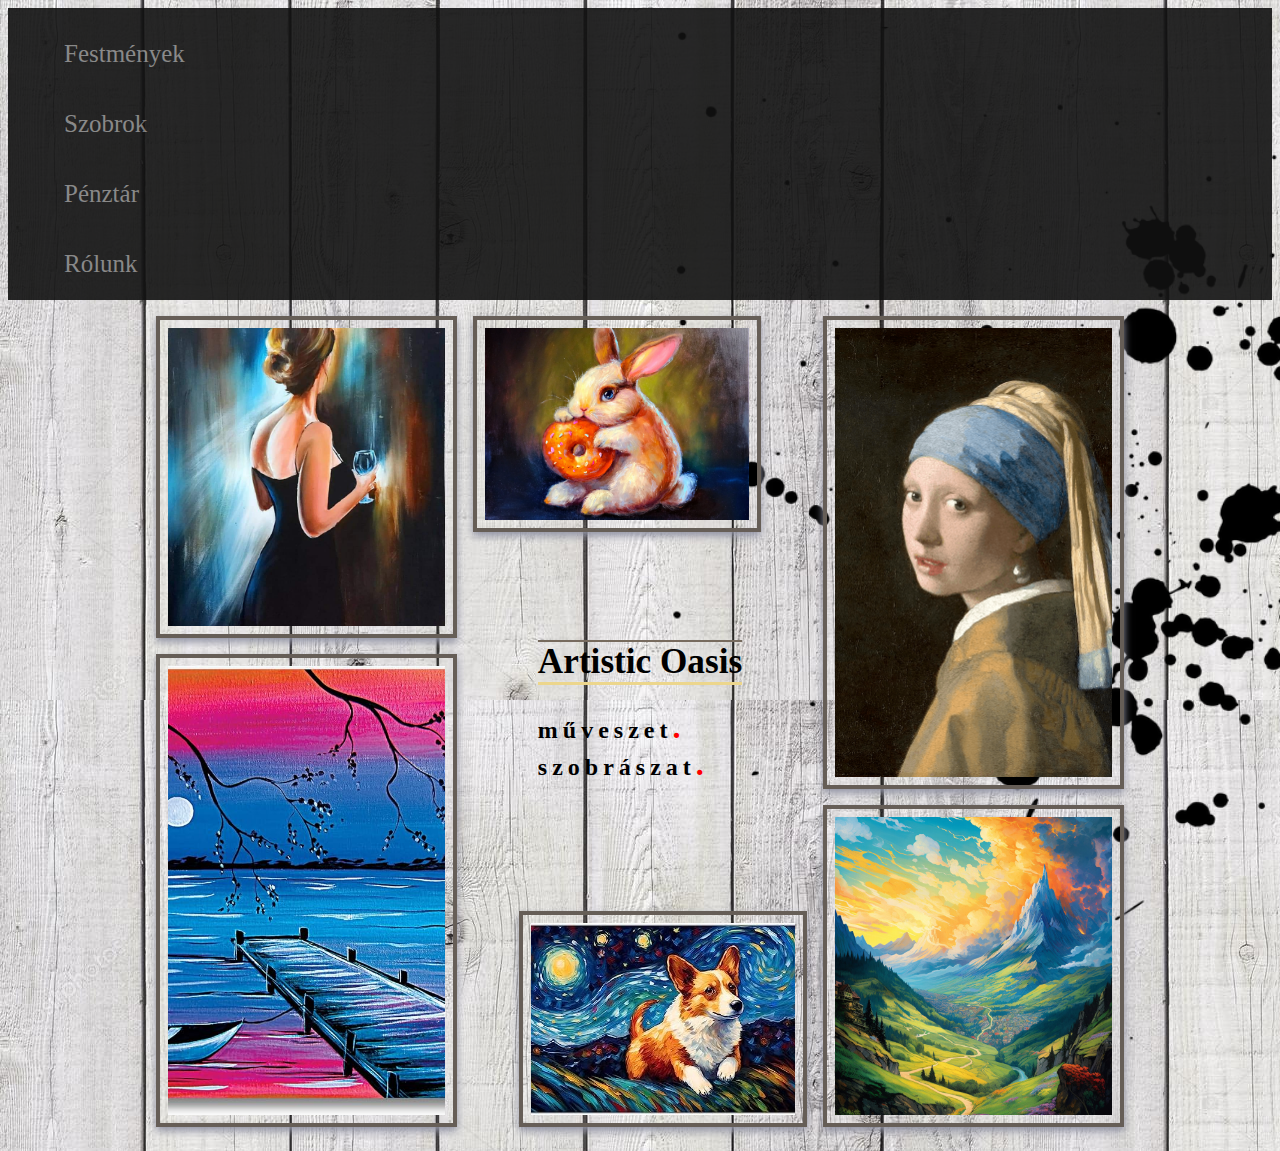
<file: index.html>
<!DOCTYPE html>
<html lang="hu">
<head>
    <meta charset="UTF-8">
    <meta name="viewport" content="width=device-width, initial-scale=1.0">
    <link rel="stylesheet" href="https://cdnjs.cloudflare.com/ajax/libs/font-awesome/4.7.0/css/font-awesome.min.css">
    <link rel="stylesheet" href="style.css">
    <script src="script.js"></script>
    <title>Artistic Oasis</title>
</head>
<body>


      <div class="sidenav">

		<ul>
			<li style="--clr:#dabc5b">
				<a href="festmenyek.html" data-text="Festmények">Festmények</a>
			</li>
			<li style="--clr:#dabc5b">
				<a href="szobrok.html" data-text="Szobrok">Szobrok</a>
			</li>
			<li style="--clr:#dabc5b">
				<a href="kosar.html" data-text="Pénztár">Pénztár</a>
			</li>
			<li style="--clr:#dabc5b">
				<a href="rolunk.html" data-text="Rólunk">Rólunk</a>
			</li>
		</ul>


        
        
        
        
        <!--<div class="search-container">
            <form action="/action_page.php">
              <input type="text" placeholder="Search.." name="search">
              <button type="submit"><i class="fa fa-search"></i></button>
            </form>
          </div>--> 
    </div>


    <div class="gallary"> 
		  <div class="text">
			  <h1>Artistic Oasis</h1>


			  <p style="font-weight: bold; color: black;">műveszet<span>.</span><br>szobrászat<span>.</span></p>

		  </div>





		<div class="image image1">
			<img src= "kepek/kép1.jpg">
		</div>
		<div class=" image image2">
			<img src="kepek/kép2.avif">
		</div>
		<div class="image image3">
			<img src="kepek/kép3.webp">
		</div>
		<div class="image image4">
			<img src="kepek/kép4.jpg">
		</div>
		<div class="image image5">
			<img src="kepek/corgi.jpg">
		</div>
		<div class="image image6">
			<img src="kepek/kép5.jpg">
		</div>
	</div>

</body>
</html>
</file>
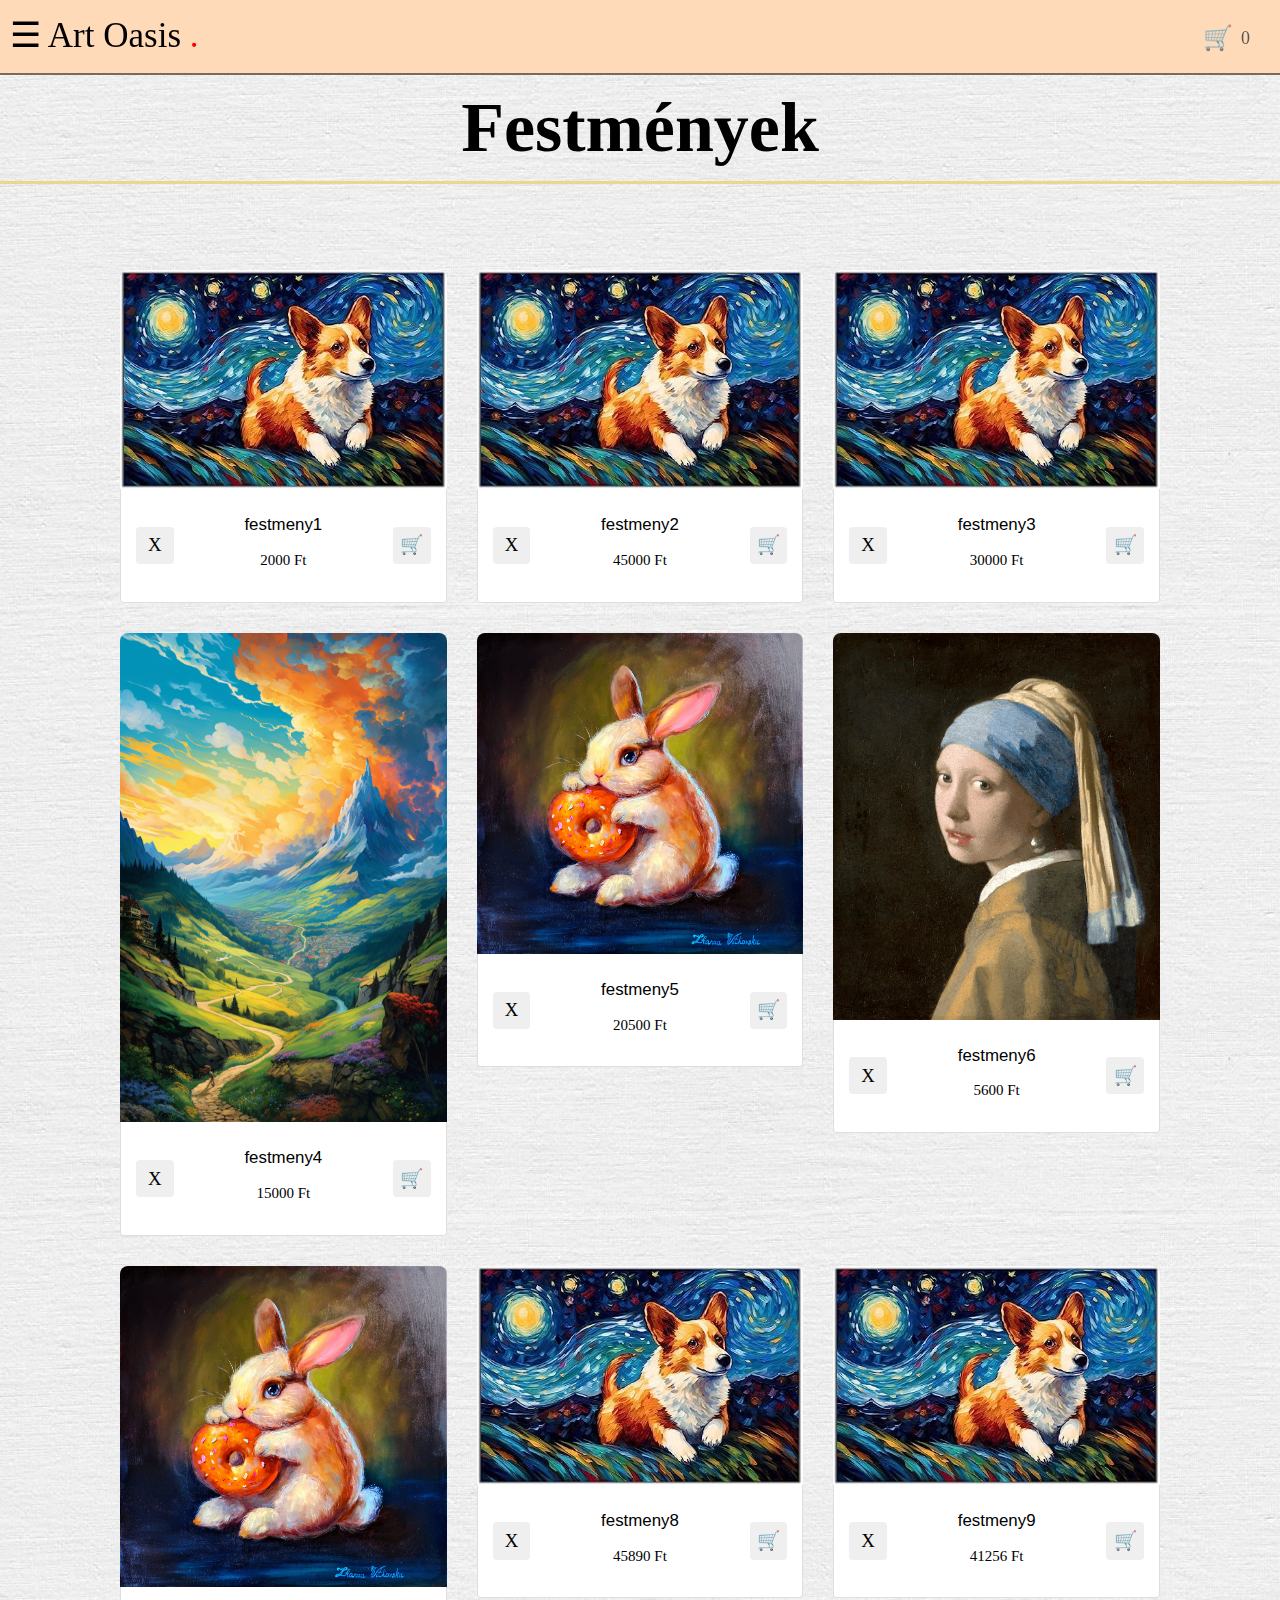
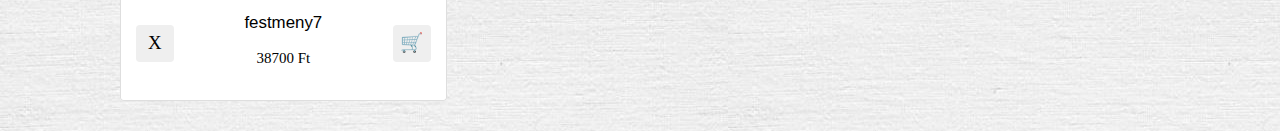
<file: festmenyek.html>
<!DOCTYPE html>
<html lang="hu">
<head>
    <meta charset="UTF-8">
    <meta name="viewport" content="width=device-width, initial-scale=1.0">
    <script src="script.js"></script>
    <link rel="stylesheet" href="https://www.w3schools.com/w3css/4/w3.css">
    <link rel="stylesheet" href="festmenyek.css">
    <title>Artistic Oasis - Festmények</title>
    <style>
/*menu*/
.sidenav1 {
  height: 100%;
  width: 0;
  position: fixed;
  z-index: 1;
  top: 0;
  left: 0;
  background-color: #111;
  overflow-x: hidden;
  transition: 0.5s;
  padding-top: 60px;
  font-family: 'Cinzel', serif;
}

.sidenav1 a {
  padding: 8px 8px 8px 32px;
  text-decoration: none;
  font-size: 25px;
  color: #818181;
  display: block;
  transition: 0.3s;
  font-family: 'Cinzel', serif;
}

.sidenav1 a:hover {
  color: #f1f1f1;
}

.sidenav1 .closebtn {
  position: absolute;
  top: 0;
  right: 25px;
  font-size: 36px;
  margin-left: 50px;
}

#main1 {
  transition: margin-left .5s;
  /*padding: 16px;*/
}

@media screen and (max-height: 450px) {
  .sidenav1 {padding-top: 15px;}
  .sidenav1 a {font-size: 18px;}
}

body {
	scroll-behavior: smooth;
	line-height: 1.5;
	background-image: url(kepek/jolesz.jpg);
    background-size: auto ;
    font-family: 'Cinzel', serif;
}

/* Cart Icon */
#cart {
    position: absolute;
    top: 20px;
    right: 30px;
    font-size: 24px;
    cursor: pointer;
}

.icon-cart {
    display: flex;
    align-items: center;
    cursor: pointer;
    color: #555;
}

.icon-cart span {
    margin-left: 8px;
    font-size: 18px;
}

/* Responsive Container */
.responsive-container {
    max-width: 1080px;
    margin-left: auto;
    margin-right: auto;
    padding: 20px;
}

/* Product Grid */
.grid {
    display: grid;
    grid-template-columns: repeat(3, 1fr);
    gap: 2rem;
}

.grid-column {
    display: flex;
    flex-direction: column;
}

.grid-column > * + * {
	margin-top: 2rem;
}

/* Product Item */
.product {
	border-radius: 0.25rem;
	text-decoration: none;
	font-weight: 400;
	transition: 0.15s ease;
	overflow: hidden;
}

.product:hover {
    transform: translateY(-5px);
}

.product-image img {
    width: 100%;
    border-radius: 8px 8px 0 0;
    overflow: hidden;
}

.product-content {
	padding: 1rem;
	border-left: 1px solid #dedede;
	border-right: 1px solid #dedede;
	border-bottom: 1px solid #dedede;
	border-radius: 0 0 0.25rem 0.25rem;
	display: flex;
	align-items: center;
	justify-content: space-between;
	transition: 0.15s ease;
	background-color: #fff;
}

.product-info {
	display: flex;
	flex-direction: column;
}

.product-title {
	font-size: 1.125rem;
	line-height: 1.25;
}

.product-price {
	margin-top: 0.25rem;
}

/* Product Action Buttons */
.product-action {
	color: #000;
	width: 2.5rem;
	height: 2.5rem;
	border-radius: 0.25rem;
	font-size: 1.25rem;
	border: none;
	display: flex;
	align-items: center;
	justify-content: center;
	cursor: pointer;
	transition: 0.15s ease;
}

.product-action:hover {
    background-color: #ff4c4c;
}

.addCart:hover {
    background-color: darksalmon;
}

/* Shopping Cart */
.cartTab {
    position: fixed;
    right: -100%;
    top: 0;
    width: 400px;
    height: 100%;
    background-color: #fff;
    box-shadow: -2px 0 5px rgba(0, 0, 0, 0.5);
    padding: 20px;
    z-index: 1000;
    transition: right 0.4s ease;
    display: grid;
}

.showCart .cartTab {
    right: 0;
}

.cartTab h1 {
    font-size: 22px;
    margin-bottom: 10px;
    color: black
}

.listCart {
    max-height: 400px;
    overflow-y: auto;
    margin-bottom: 20px;
}

.listCart .item {
    display: flex;
    align-items: center;
    justify-content: space-between;
    padding: 10px 0;
    border-bottom: 1px solid #eee;
}

.listCart .item .name {
    flex: 1;
    font-size: 16px;
    color: #111;
}

.listCart .item .quantity {
    font-size: 14px;
    color: #111;
}

.listCart .item .totalPrice {
    font-size: 16px;
    color: black;
}

.cartTab .btn {
    display: flex;
    justify-content: space-between;
}

.cartTab button {
    background-color: #ff6b6b;
    color: #fff;
    border: none;
    padding: 10px;
    cursor: pointer;
    border-radius: 5px;
    width: 45%;
}

.cartTab button:hover {
    background-color: #ff4c4c;
}

@media all and (max-width: 600px) {
	.grid {
		display: grid;
		grid-template-columns: repeat(1, 1fr);
		gap: 1.5rem;
	}
	 .grid-column > * + * {
		margin-top: 1.5rem;
	}
}
.w3-animate-bottom{
    animation-duration: 3s;
}

#header{
    animation-duration: 3s;
    font-family: 'Cinzel', serif;

margin-top: 30px;
border-top: 2px solid #776b5e;
border-bottom: 3px solid #ecd68c;
color: #000;


  text-align: center;
  font-size: 70px; 
  font-weight: bold;
  
  top: 0;

  margin: auto;
  width: 100%;
  transition: 0.2s;
}




.mySidenav1 a:hover {
    color: #b89934;
}





    </style>
</head>

<body>
<!-- Side Navigation Menu -->
<div id="mySidenav1" class="sidenav1">
    <a href="javascript:void(0)" class="closebtn"  onclick="closeNav1()">&times;</a>
    <a href="index.html"style="--clr:#b89934" data-text="Festmények">Főoldal</a>
    <a href="festmenyek.html" style="--clr:#b89934" data-text="Festmények">Festmények</a>
    <a href="szobrok.html"style="--clr:#b89934" data-text="Festmények">Szobrok</a>
    <a href="kosar.html"style="--clr:#b89934" data-text="Festmények">Pénztár</a>
    <a href="rolunk.html"style="--clr:#b89934" data-text="Festmények">Rólunk</a>
</div>

<div id="main1">
    <div style="margin-bottom: 60px; position: fixed; top: 0; width: 100%; overflow: hidden; z-index: 1;">
        <div style="background-color: peachpuff; padding: 10px; ">
            <span style="font-size:35px; cursor:pointer; " onclick="openNav1()">&#9776; Art Oasis <span style="color: red;">.</span></span> 
            <!--<span style="font-size:35px; cursor:pointer; " onclick="openNav1()">&#9776; Menu</span>-->
        </div>

        <div id="cart">
            <span id="kosar" class="icon-cart">🛒 
            <span>0</span></span>
        </div>
        <h1 id="header" class="w3-container w3-center w3-animate-bottom">Festmények</h1>
    </div>
    
    <div id="contentesdiv" class="w3-container w3-center w3-animate-bottom">
        
        <script>
            // When the user scrolls down 50px from the top of the document, resize the header's font size
            window.onscroll = function() {scrollFunction()};
            
            function scrollFunction() {
              if (document.body.scrollTop > 50 || document.documentElement.scrollTop > 50) {
                document.getElementById("header").style.fontSize = "30px";
                document.getElementById("header").style.marginTop = "15px";
                document.getElementById("header").style.border = "none";
               document.getElementById("header").style.position = "fixed";
                document.getElementById("header").style.top = "0";
                document.getElementById("header").style.width = "100%";
                document.getElementById("header").style.overflow = "hidden";
                document.getElementById("header").style.zIndex = "1"; 

              } else {
                document.getElementById("header").style.fontSize = "70px";
                document.getElementById("header").style.marginTop = "100px";
                document.getElementById("header").style.borderTop = "2px solid #776b5e";
                document.getElementById("header").style.borderBottom = "3px solid #ecd68c";
                //document.getElementById("header").style.marginBottom = "50px";
                document.getElementById("header").style.position = "fixed";
                document.getElementById("header").style.top = "0";
                document.getElementById("header").style.width = "100%";
                document.getElementById("header").style.overflow = "hidden";
                document.getElementById("header").style.zIndex = "1";

                document.getElementById("responsive-container").marginTop = "500px";
                


              }
            }
            </script>
                <!-- Product List Section -->
        <div class="responsive-container" style="padding-bottom: 30px; padding-top: 130px;" >
            <div class="grid" style="margin-top: 140px;">
                <div class="grid-column">
                <!-- Example Product (Repeat as needed) -->
                    <a class="product" href="#">
                    <div class="product-image">
                        <img src="kepek/corgi.jpg" alt="Product Image" />
                    </div>
                    <div class="product-content">
                        <button class="product-action">X</button>
                        <div class="product-info">
                            <h2 class="product-title">Cosmonaut</h2>
                            <p class="product-price">200 ft</p>
                        </div>
                        <button class="product-action addCart">🛒</button>
                    </div>
                    </a>
                </div>
            </div>
        </div>

        <!-- Shopping Cart Tab -->
        <div class="cartTab">
            <h1>Bevásárlókocsi</h1>
            <div class="listCart"></div>
            <div class="btn">
                <button class="close">Bezárás</button>
                <button class="checkOut"><a href="kosar.html" style="text-decoration: none;">Pénztár</a></button>
            </div>
        </div>
    </div>

</div>

<!-- JavaScript Code -->
<script>

    let iconCart = document.querySelector('.icon-cart');
    let closeCart = document.querySelector('.cartTab .close');
    let body = document.querySelector('body');
    let listProductHTML = document.querySelector('.grid');
    let listCartHTML = document.querySelector('.listCart');
    let iconCartSpan = document.querySelector('.icon-cart span');

    let listProducts = [];
    let carts = [];

    iconCart.addEventListener('click', () => {
        body.classList.toggle('showCart');
    });

    closeCart.addEventListener('click', () => {
        body.classList.toggle('showCart');
    });

    // Function to Render Product List
    const addDataToHTML = () => {
        listProductHTML.innerHTML = '';
        if (listProducts.length > 0) {
            listProducts.forEach(product => {
                let newProduct = document.createElement('a');
                newProduct.classList.add('product');
                newProduct.dataset.id = product.id;
                newProduct.innerHTML = `
                    <div class="product-image">
                        <img src="${product.image}" alt="${product.name}" />
                    </div>
                    <div class="product-content">
                        <button class="product-action">X</button>
                        <div class="product-info">
                            <h2 class="product-title">${product.name}</h2>
                            <p class="product-price">${product.price} Ft</p>
                        </div>
                        <button class="product-action addCart">🛒</button>
                    </div>
                `;
                listProductHTML.appendChild(newProduct);
            });
        }
    };

    // Add Product to Cart
    listProductHTML.addEventListener('click', (event) => {
        if (event.target.classList.contains('addCart')) {
            let product_id = event.target.closest('.product').dataset.id;
            addToCart(product_id);
        }
    });

    const addToCart = (product_id) => {
        let positionInCart = carts.findIndex(item => item.product_id == product_id);
        if (positionInCart < 0) {
            carts.push({ product_id, quantity: 1 });
        } else {
            carts[positionInCart].quantity++;
        }
        addCartToHTML();
    };

    const addCartToHTML = () => {
        listCartHTML.innerHTML = '';
        let totalQuantity = 0;
        carts.forEach(cart => {
            let product = listProducts.find(item => item.id == cart.product_id);
            totalQuantity += cart.quantity;
            listCartHTML.innerHTML += `
                <div class="item">
                    <div class="image"><img src="${product.image}" alt=""></div>
                    <div class="name">${product.name}</div>
                    <div class="quantity">${cart.quantity}</div>
                    <div class="totalPrice">${cart.quantity * product.price} Ft</div>
                </div>
            `;
        });
        iconCartSpan.textContent = totalQuantity;
    };

    const initApp = () => {
        fetch('products.json')
            .then(response => response.json())
            .then(data => {
                listProducts = data;
                addDataToHTML();
            });
    };
    initApp();
</script>
</body>
</html>
</file>
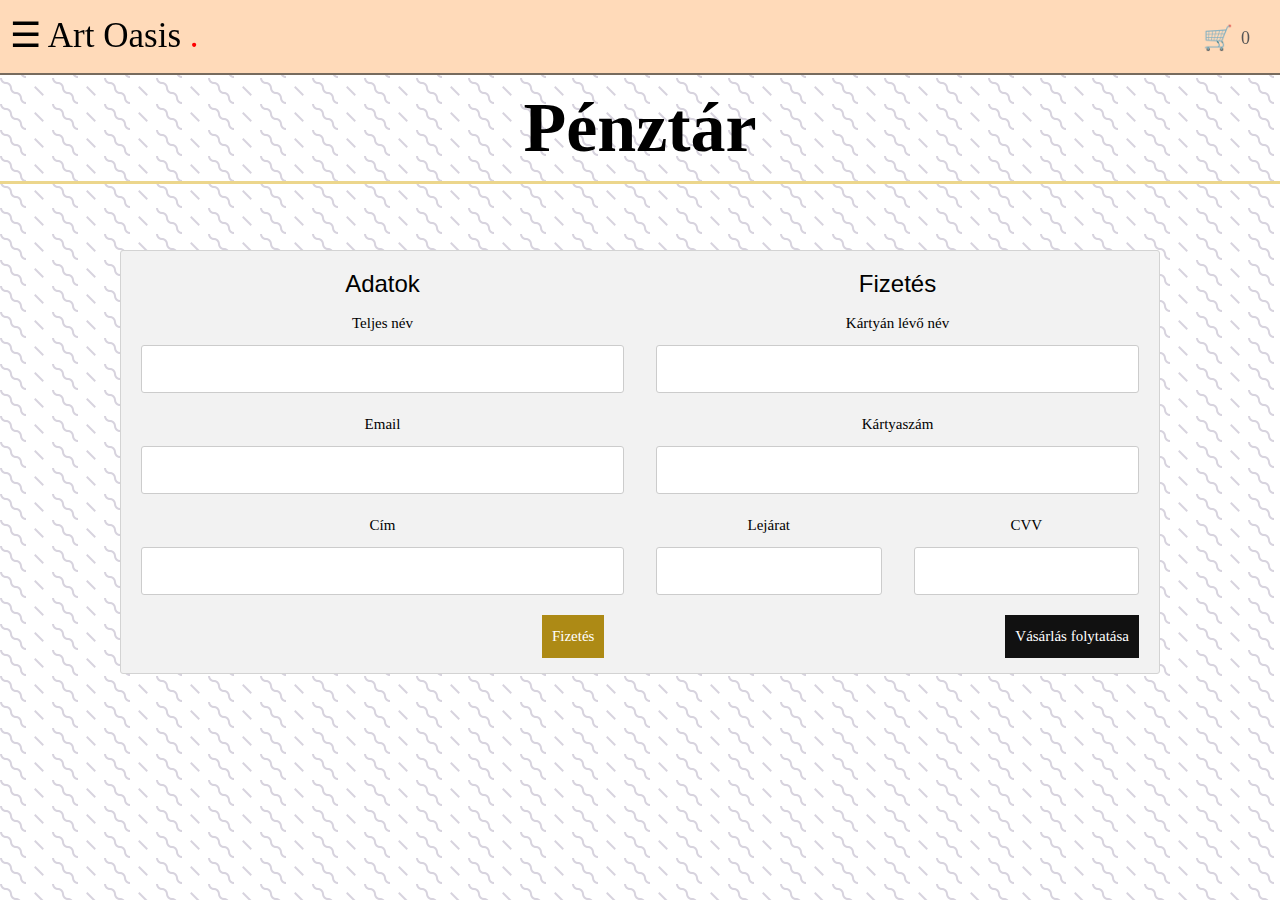
<file: kosar.html>
<!DOCTYPE html>
<html lang="hu">
<head>
    <meta charset="UTF-8">
    <meta name="viewport" content="width=device-width, initial-scale=1.0">
    <script src="script.js"></script>
    <link rel="stylesheet" href="https://www.w3schools.com/w3css/4/w3.css">
    <link rel="stylesheet" href="festmenyek.css">
    <title>Artistic Oasis - Festmények</title>
    <style>
/*menu*/
.sidenav1 {
  height: 100%;
  width: 0;
  position: fixed;
  z-index: 1;
  top: 0;
  left: 0;
  background-color: #111;
  overflow-x: hidden;
  transition: 0.5s;
  padding-top: 60px;
  font-family: 'Cinzel', serif;
}

.sidenav1 a {
  padding: 8px 8px 8px 32px;
  text-decoration: none;
  font-size: 25px;
  color: #818181;
  display: block;
  transition: 0.3s;
  font-family: 'Cinzel', serif;
}

.sidenav1 a:hover {
  color: #f1f1f1;
}

.sidenav1 .closebtn {
  position: absolute;
  top: 0;
  right: 25px;
  font-size: 36px;
  margin-left: 50px;
}

#main1 {
  transition: margin-left .5s;
  /*padding: 16px;*/
}

@media screen and (max-height: 450px) {
  .sidenav1 {padding-top: 15px;}
  .sidenav1 a {font-size: 18px;}
}

body {
	scroll-behavior: smooth;
	line-height: 1.5;
	background-image: url(kepek/jolesz.jpg);
    background-size: auto ;
    font-family: 'Cinzel', serif;
}

/* Cart Icon */
#cart {
    position: absolute;
    top: 20px;
    right: 30px;
    font-size: 24px;
    cursor: pointer;
}

.icon-cart {
    display: flex;
    align-items: center;
    cursor: pointer;
    color: #555;
}

.icon-cart span {
    margin-left: 8px;
    font-size: 18px;
}

/* Responsive Container */
.responsive-container {
    max-width: 1080px;
    margin-left: auto;
    margin-right: auto;
    padding: 20px;
}

/* Product Grid */
.grid {
    display: grid;
    grid-template-columns: repeat(3, 1fr);
    gap: 2rem;
}

.grid-column {
    display: flex;
    flex-direction: column;
}

.grid-column > * + * {
	margin-top: 2rem;
}

/* Product Item */
.product {
	border-radius: 0.25rem;
	text-decoration: none;
	font-weight: 400;
	transition: 0.15s ease;
	overflow: hidden;
}

.product:hover {
    transform: translateY(-5px);
}

.product-image img {
    width: 100%;
    border-radius: 8px 8px 0 0;
    overflow: hidden;
}

.product-content {
	padding: 1rem;
	border-left: 1px solid #dedede;
	border-right: 1px solid #dedede;
	border-bottom: 1px solid #dedede;
	border-radius: 0 0 0.25rem 0.25rem;
	display: flex;
	align-items: center;
	justify-content: space-between;
	transition: 0.15s ease;
	background-color: #fff;
}

.product-info {
	display: flex;
	flex-direction: column;
}

.product-title {
	font-size: 1.125rem;
	line-height: 1.25;
}

.product-price {
	margin-top: 0.25rem;
}

/* Product Action Buttons */
.product-action {
	color: #000;
	width: 2.5rem;
	height: 2.5rem;
	border-radius: 0.25rem;
	font-size: 1.25rem;
	border: none;
	display: flex;
	align-items: center;
	justify-content: center;
	cursor: pointer;
	transition: 0.15s ease;
}

.product-action:hover {
    background-color: #ff4c4c;
}

/* Shopping Cart */
.cartTab {
    position: fixed;
    right: -100%;
    top: 0;
    width: 400px;
    height: 100%;
    background-color: #fff;
    box-shadow: -2px 0 5px rgba(0, 0, 0, 0.5);
    padding: 20px;
    z-index: 1000;
    transition: right 0.4s ease;
    display: grid;
}

.showCart .cartTab {
    right: 0;
}

.cartTab h1 {
    font-size: 22px;
    margin-bottom: 10px;
    color: black
}

.listCart {
    max-height: 400px;
    overflow-y: auto;
    margin-bottom: 20px;
}

.listCart .item {
    display: flex;
    align-items: center;
    justify-content: space-between;
    padding: 10px 0;
    border-bottom: 1px solid #eee;
}

.listCart .item .name {
    flex: 1;
    font-size: 16px;
    color: #111;
}

.listCart .item .quantity {
    font-size: 14px;
    color: #111;
}

.listCart .item .totalPrice {
    font-size: 16px;
    color: black;
}

.cartTab .btn {
    display: flex;
    justify-content: space-between;
}

.cartTab button {
    background-color: #ff6b6b;
    color: #fff;
    border: none;
    padding: 10px;
    cursor: pointer;
    border-radius: 5px;
    width: 45%;
}

.cartTab button:hover {
    background-color: #ff4c4c;
}

@media all and (max-width: 600px) {
	.grid {
		display: grid;
		grid-template-columns: repeat(1, 1fr);
		gap: 1.5rem;
	}
	 .grid-column > * + * {
		margin-top: 1.5rem;
	}
}
.w3-animate-bottom{
    animation-duration: 3s;
}

#header{
    animation-duration: 3s;
    font-family: 'Cinzel', serif;

margin-top: 30px;
border-top: 2px solid #776b5e;
border-bottom: 3px solid #ecd68c;
color: #000;


  text-align: center;
  font-size: 70px; 
  font-weight: bold;
  
  top: 0;

  margin: auto;
  width: 100%;
  transition: 0.2s;
}

.btn{

}


.mySidenav1 a:hover {
    color: #b89934;
}

body{
    background-image: url('data:image/svg+xml,%3Csvg width="52" height="26" viewBox="0 0 52 26" xmlns="http://www.w3.org/2000/svg"%3E%3Cg fill="none" fill-rule="evenodd"%3E%3Cg fill="%239C92AC" fill-opacity="0.4"%3E%3Cpath d="M10 10c0-2.21-1.79-4-4-4-3.314 0-6-2.686-6-6h2c0 2.21 1.79 4 4 4 3.314 0 6 2.686 6 6 0 2.21 1.79 4 4 4 3.314 0 6 2.686 6 6 0 2.21 1.79 4 4 4v2c-3.314 0-6-2.686-6-6 0-2.21-1.79-4-4-4-3.314 0-6-2.686-6-6zm25.464-1.95l8.486 8.486-1.414 1.414-8.486-8.486 1.414-1.414z" /%3E%3C/g%3E%3C/g%3E%3C/svg%3E');
    font-family: 'Cinzel', serif;
}
.row {
    display: -ms-flexbox;
    display: flex;
    -ms-flex-wrap: wrap; 
    flex-wrap: wrap;
    margin: 0 -16px;
  }
  
  .col-25 {
    -ms-flex: 25%; 
    flex: 25%;
  }
  
  .col-50 {
    -ms-flex: 50%; 
    flex: 50%;
  }
  
  .col-75 {
    -ms-flex: 75%; 
    flex: 75%;
  }
  
  .col-25,
  .col-50,
  .col-75 {
    padding: 0 16px;
  }
  
  .containerk {
    background-color: #f2f2f2;
    padding: 5px 20px 15px 20px;
    border: 1px solid lightgrey;
    border-radius: 3px;
  }

  .containerk button{
    color: white;
    background-color: #111;
  }
  
  input[type=text] {
    width: 100%;
    margin-bottom: 20px;
    padding: 12px;
    border: 1px solid #ccc;
    border-radius: 3px;
  }
  
  label {
    margin-bottom: 10px;
    display: block;
  }
  
  .icon-container {
    margin-bottom: 20px;
    padding: 7px 0;
    font-size: 24px;
  }
  
  

  
  hr {
    border: 1px solid lightgrey;
  }
  
  span.price {
    float: right;
    color: grey;
  }
  
  /* Responsive layout */
  @media (max-width: 800px) {
    .row {
      flex-direction: column-reverse;
    }
    .col-25 {
      margin-bottom: 20px;
    }
  }

.penztargomb{
    color: #fff;
    background-color: #ad8a15;
    padding: 10px;
    border: none;
}

.penztargomb:hover{
    color: #fff;
    background-color: #645214;

}


    </style>
</head>

<body>
<!-- Side Navigation Menu -->
<div id="mySidenav1" class="sidenav1">
    <a href="javascript:void(0)" class="closebtn"  onclick="closeNav1()">&times;</a>
    <a href="index.html"style="--clr:#b89934" data-text="Festmények">Főoldal</a>
    <a href="festmenyek.html" style="--clr:#b89934" data-text="Festmények">Festmények</a>
    <a href="szobrok.html"style="--clr:#b89934" data-text="Festmények">Szobrok</a>
    <a href="kosar.html"style="--clr:#b89934" data-text="Festmények">Pénztár</a>
    <a href="rolunk.html"style="--clr:#b89934" data-text="Festmények">Rólunk</a>

</div>

<div id="main1">
    <div style="margin-bottom: 60px; position: fixed; top: 0; width: 100%; overflow: hidden; z-index: 1;">
        <div style="background-color: peachpuff; padding: 10px; ">
            <span style="font-size:35px; cursor:pointer; " onclick="openNav1()">&#9776;  Art Oasis <span style="color: red;">.</span></span> 
            <!--<span style="font-size:35px; cursor:pointer; " onclick="openNav1()">&#9776; Menu</span>-->
        </div>

        <div id="cart">
            <span id="kosar" class="icon-cart">🛒 
            <span>0</span></span>
        </div>
        <h1 id="header" class="w3-container w3-center w3-animate-bottom">Pénztár</h1>
    </div>
    
    <div id="contentesdiv" class="w3-container w3-center w3-animate-bottom">
        <p style="opacity: 0;">Lorem ipsum dolor sit amet, consectetur adipisicing elit. Nobis quas velit totam accusantium quidem explicabo dolorem alias magni. Asperiores ab voluptatem commodi odio molestias assumenda velit natus, quae quasi Lorem ipsum dolor sit amet consectetur adipisicing elit. Maxime, nemo velit. Quae aliquid totam soluta provident architecto excepturi, tenetur odio impedit quod dicta eum dolore fugiat consequatur sint voluptatum earum. Lorem ipsum dolor sit amet, consectetur adipisicing elit. Sunt ratione dolor esse hic temporibus enim inventore maxime nisi veritatis repellendus voluptas ea ut, molestias provident ex earum vel nam nemo!</p>
        <script>
            // When the user scrolls down 50px from the top of the document, resize the header's font size
            window.onscroll = function() {scrollFunction()};
            
            function scrollFunction() {
              if (document.body.scrollTop > 50 || document.documentElement.scrollTop > 50) {
                document.getElementById("header").style.fontSize = "30px";
                document.getElementById("header").style.marginTop = "15px";
                document.getElementById("header").style.border = "none";
               document.getElementById("header").style.position = "fixed";
                document.getElementById("header").style.top = "0";
                document.getElementById("header").style.width = "100%";
                document.getElementById("header").style.overflow = "hidden";
                document.getElementById("header").style.zIndex = "1"; 

              } else {
                document.getElementById("header").style.fontSize = "70px";
                document.getElementById("header").style.marginTop = "100px";
                document.getElementById("header").style.borderTop = "2px solid #776b5e";
                document.getElementById("header").style.borderBottom = "3px solid #ecd68c";
                //document.getElementById("header").style.marginBottom = "50px";
                document.getElementById("header").style.position = "fixed";
                document.getElementById("header").style.top = "0";
                document.getElementById("header").style.width = "100%";
                document.getElementById("header").style.overflow = "hidden";
                document.getElementById("header").style.zIndex = "1";

                document.getElementById("responsive-container").marginTop = "500px";
                


              }
            }
            </script>
                <!-- Product List Section -->
        <div class="responsive-container" style="padding-bottom: 30px; padding-top: 130px;" >
            <div class="row">
                <div class="col-75">
                  <div class="containerk">
                    <form action="/action_page.php">
                    
                      <div class="row">
                        <div class="col-50">
                            <h3>Adatok</h3>
                          <label for="fname"><i class="fa fa-user"></i> Teljes név</label>
                          <input type="text" id="fname" name="firstname">
                          <label for="email"><i class="fa fa-envelope"></i> Email</label>
                          <input type="text" id="email" name="email">
                          <label for="adr"><i class="fa fa-address-card-o"></i> Cím</label>
                          <input type="text" id="adr" name="address">

                        </div>
                        
              
                        <div class="col-50">
                          <h3>Fizetés</h3>
                          
                          <label for="cname">Kártyán lévő név</label>
                          <input type="text" id="cname" name="cardname">
                          <label for="ccnum">Kártyaszám</label>
                          <input type="text" id="ccnum" name="cardnumber">

                          <div class="row">
                            <div class="col-50">
                                <label for="expmonth">Lejárat</label>
                                <input type="text" id="expmonth" name="expmonth">
                            </div>
                            
                            <div class="col-50">
                              <label for="cvv">CVV</label>
                              <input type="text" id="cvv" name="cvv">
                            </div>
                          </div>
                        </div>
                        
                      </div>
                      
                      <input type="submit" value="Fizetés" class="penztargomb">
                      <button class="close penztargomb" style="float: right;">Vásárlás folytatása</button>
                    </form>
                  </div>
                </div>

        </div>
                </div>
              </div>
        </div>

        
        
    </div>

</div>

<!-- JavaScript Code -->
<script>

    let iconCart = document.querySelector('.icon-cart');
    let closeCart = document.querySelector('.cartTab .close');
    let body = document.querySelector('body');
    let listProductHTML = document.querySelector('.grid');
    let listCartHTML = document.querySelector('.listCart');
    let iconCartSpan = document.querySelector('.icon-cart span');

    let listProducts = [];
    let carts = [];

    iconCart.addEventListener('click', () => {
        body.classList.toggle('showCart');
    });

    closeCart.addEventListener('click', () => {
        body.classList.toggle('showCart');
    });

    // Function to Render Product List
    const addDataToHTML = () => {
        listProductHTML.innerHTML = '';
        if (listProducts.length > 0) {
            listProducts.forEach(product => {
                let newProduct = document.createElement('a');
                newProduct.classList.add('product');
                newProduct.dataset.id = product.id;
                newProduct.innerHTML = `
                    <div class="product-image">
                        <img src="${product.image}" alt="${product.name}" />
                    </div>
                    <div class="product-content">
                        <button class="product-action">♥</button>
                        <div class="product-info">
                            <h2 class="product-title">${product.name}</h2>
                            <p class="product-price">${product.price}</p>
                        </div>
                        <button class="product-action addCart">🛒</button>
                    </div>
                `;
                listProductHTML.appendChild(newProduct);
            });
        }
    };

    // Add Product to Cart
    listProductHTML.addEventListener('click', (event) => {
        if (event.target.classList.contains('addCart')) {
            let product_id = event.target.closest('.product').dataset.id;
            addToCart(product_id);
        }
    });

    const addToCart = (product_id) => {
        let positionInCart = carts.findIndex(item => item.product_id == product_id);
        if (positionInCart < 0) {
            carts.push({ product_id, quantity: 1 });
        } else {
            carts[positionInCart].quantity++;
        }
        addCartToHTML();
    };

    const addCartToHTML = () => {
        listCartHTML.innerHTML = '';
        let totalQuantity = 0;
        carts.forEach(cart => {
            let product = listProducts.find(item => item.id == cart.product_id);
            totalQuantity += cart.quantity;
            listCartHTML.innerHTML += `
                <div class="item">
                    <div class="image"><img src="${product.image}" alt=""></div>
                    <div class="name">${product.name}</div>
                    <div class="quantity">${cart.quantity}</div>
                    <div class="totalPrice">${cart.quantity * product.price}</div>
                </div>
            `;
        });
        iconCartSpan.textContent = totalQuantity;
    };

    const initApp = () => {
        fetch('products.json')
            .then(response => response.json())
            .then(data => {
                listProducts = data;
                addDataToHTML();
            });
    };
    initApp();
</script>
</body>
</html>
</file>
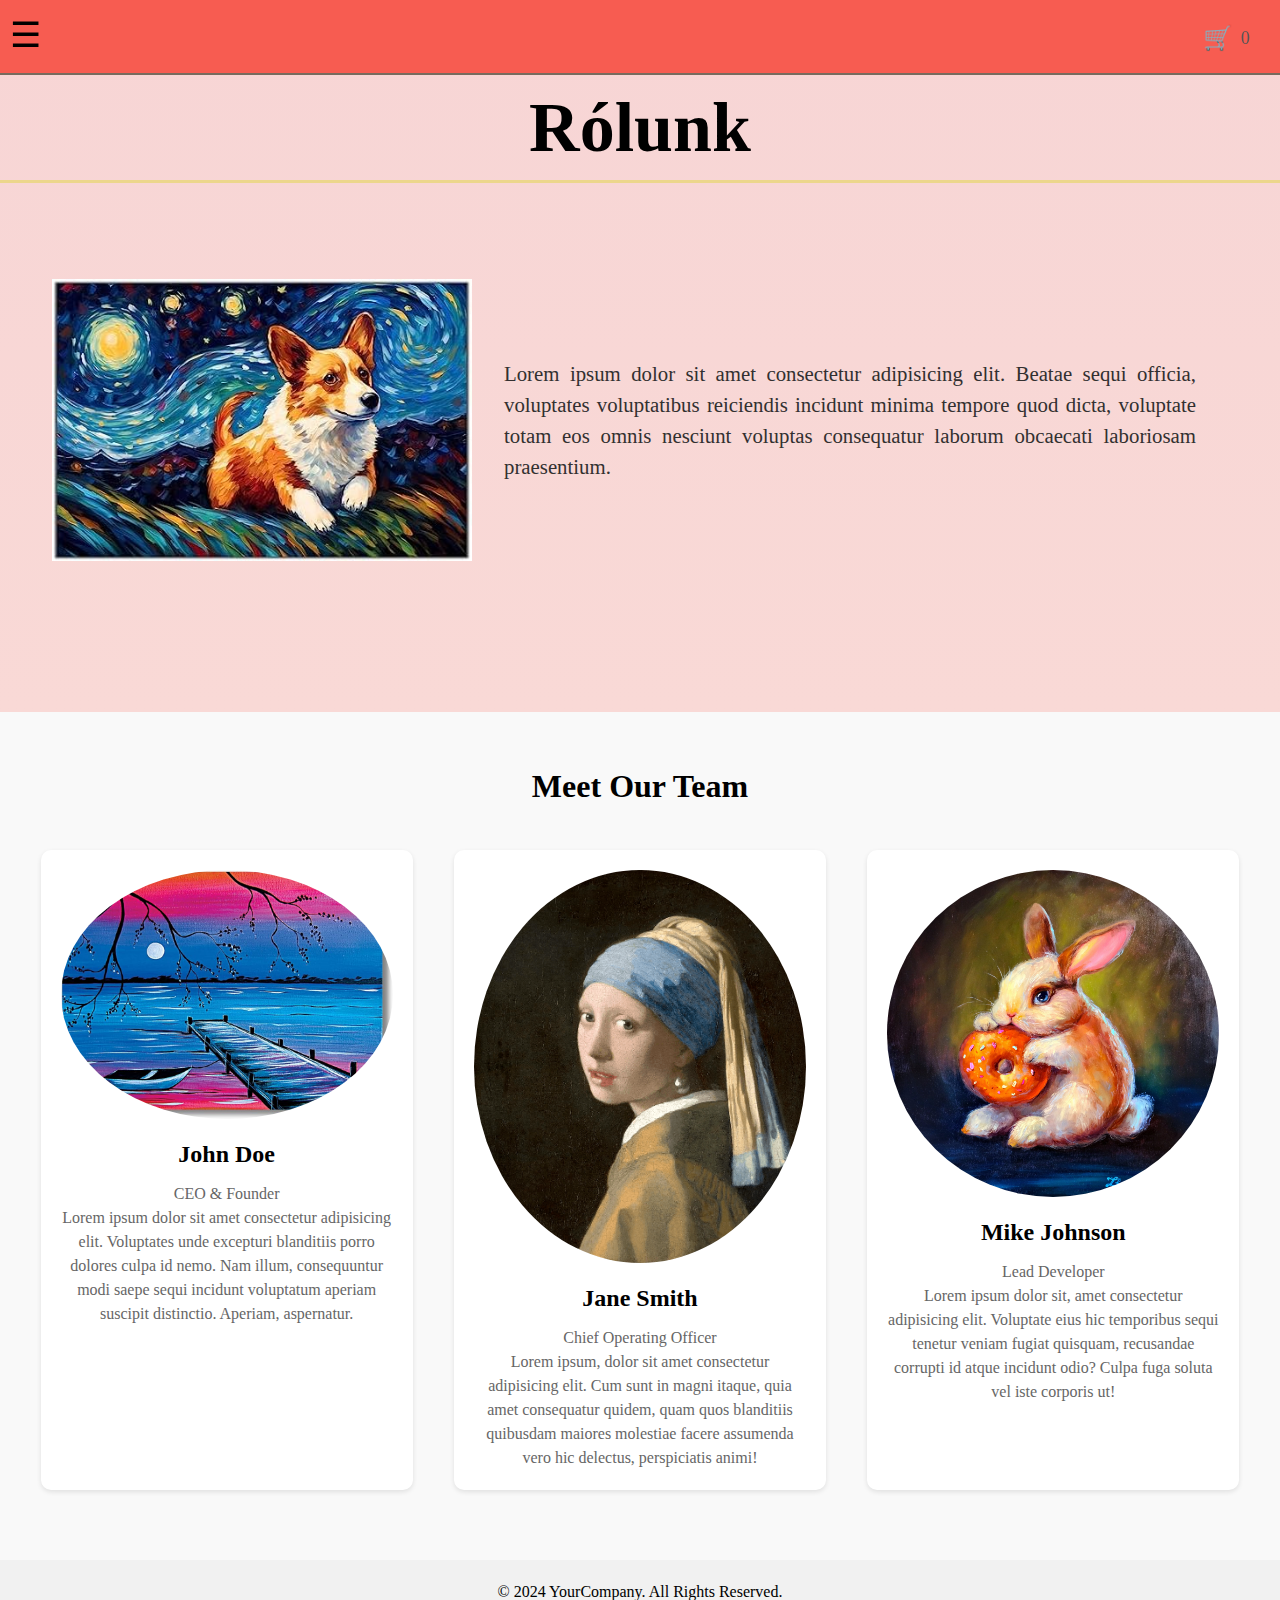
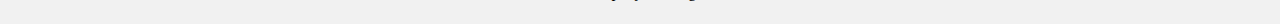
<file: rolunk.html>
<!DOCTYPE html>
<html lang="hu">
<head>
    <meta charset="UTF-8">
    <meta name="viewport" content="width=device-width, initial-scale=1.0">
    <script src="script.js"></script>
    <link rel="stylesheet" href="festmenyek.css">
    <title>Festmények és Szobrok</title>
    <style>
        /*menu*/
        .sidenav1 {
        height: 100%;
        width: 0;
        position: fixed;
        z-index: 1;
        top: 0;
        left: 0;
        background-color: #111;
        overflow-x: hidden;
        transition: 0.5s;
        padding-top: 60px;
        }

        .sidenav1 a {
        padding: 8px 8px 8px 32px;
        text-decoration: none;
        font-size: 25px;
        color: #818181;
        display: block;
        transition: 0.3s;
        }

        .sidenav1 a:hover {
        color: #f1f1f1;
        }

        .sidenav1 .closebtn {
        position: absolute;
        top: 0;
        right: 25px;
        font-size: 36px;
        margin-left: 50px;
        }

        #main1 {
        transition: margin-left .5s;
        /*padding: 16px;*/
        }

        @media screen and (max-height: 450px) {
        .sidenav1 {padding-top: 15px;}
        .sidenav1 a {font-size: 18px;}
        }

        * {
    margin: 0;
    padding: 0;
    box-sizing: border-box;
}

body {
    font-family: 'Cinzel', serif;
}

header {
    background-color: white;
    color: rgb(0, 0, 0);
    padding: 10px 0;
    position: fixed;
    width: 100%;
    z-index: 100;
    box-shadow: 0 2px 2px rgba(0, 0, 0, 0.2);
}

nav {
    display: flex;
    justify-content: space-between;
    align-items: center;
    margin: 5px auto;
    padding: 0 20px;
}

.logo {
    font-size: 1.5rem;
    font-weight: bold;
    color: #40b736;
}

.nav-links {
    list-style: none;
    display: flex;
}

.nav-links li {
    margin-right: 20px;
}

.nav-links a {
    color: rgb(0, 0, 0);
    padding: 10px;
    font-weight: bold;
    text-decoration: none;
}

.nav-links a:hover {
    background-color: #40b736;
    border-radius: 4px;
    color: white;
}

.about {
    background: linear-gradient(360deg, rgb(249, 217, 214) 0%, rgb(247, 213, 213) 100%);

    padding: 100px 20px 20px 20px;
    text-align: center;
}

.about h1 {
    font-size: 2.5rem;
    margin-bottom: 20px;
}

.about p {
    font-size: 1 rem;
    color: #323030;
    max-width: 800px;
    margin: 0 auto;
}

.about-info {
    margin: 2rem 2rem;
    display: flex;
    align-items: center;
    justify-content: center;
    text-align: left;
}

.about-img {
    width: 30rem;
    height: 30rem;
}

.about-img img {
    width: 100%;
    height: 100%;
    border-radius: 5px;
    object-fit: contain;
}

.about-info p {
    font-size: 1.3rem;
    margin: 0 2rem;
    text-align: justify;
}

.team {
    padding: 50px 20px;
    background-color: #f9f9f9;
    text-align: center;
}

.team h2 {
    font-size: 2rem;
    margin-bottom: 20px;
}

.team-container {
    display: flex;
    justify-content: space-around;
    flex-wrap: wrap;
}

.team-member {
    width: 30%;
    margin: 20px;
    padding: 20px;
    background-color: white;
    border-radius: 10px;
    box-shadow: 0 2px 5px rgba(0, 0, 0, 0.1);
}

.team-member img {
    width: 100%;
    border-radius: 50%;
}

.team-member h3 {
    margin: 10px 0;
    font-size: 1.5rem;
}

.team-member p {
    font-size: 1rem;
    color: #666;
}

footer {
    text-align: center;
    padding: 20px 0;
    background-color: #f1f1f1;
}

.w3-animate-bottom{
    animation-duration: 3s;
}

#rolunk{
    animation-duration: 3s;
    font-family: 'Cinzel', serif;

margin-top: 30px;
border-top: 2px solid #776b5e;
border-bottom: 3px solid #ecd68c;
color: #000;


  text-align: center;
  font-size: 70px; 
  font-weight: bold;
  
  top: 0;

  margin: auto;
  width: 100%;
  transition: 0.2s;
}
#cart {
    position: absolute;
    top: 20px;
    right: 30px;
    font-size: 24px;
    cursor: pointer;
}

.icon-cart {
    display: flex;
    align-items: center;
    cursor: pointer;
    color: #555;
}

.icon-cart span {
    margin-left: 8px;
    font-size: 18px;
}


    </style>
</head>
<body>
    <div id="mySidenav1" class="sidenav1">
        <a href="javascript:void(0)" class="closebtn"  onclick="closeNav1()">&times;</a>
        <a href="index.html"style="--clr:#b89934" data-text="Festmények">Főoldal</a>
        <a href="festmenyek.html" style="--clr:#b89934" data-text="Festmények">Festmények</a>
        <a href="szobrok.html"style="--clr:#b89934" data-text="Festmények">Szobrok</a>
        <a href="kosar.html"style="--clr:#b89934" data-text="Festmények">Pénztár</a>
        <a href="rolunk.html"style="--clr:#b89934" data-text="Festmények">Rólunk</a>
    </div>
    
    <div id="main1">
        <div style="margin-bottom: 60px; position: fixed; top: 0; width: 100%; overflow: hidden; z-index: 1;">
            <div style="background-color: rgb(247, 92, 81); padding: 10px;">
                <span style="font-size:35px;cursor:pointer;" onclick="openNav1()">&#9776;</span>
				
            </div>

            <div id="cart">
                <span id="kosar" class="icon-cart">🛒 
                <span>0</span></span>
            </div>
            <h1 id="rolunk" class="w3-container w3-center w3-animate-bottom">Rólunk</h1>
        </div>
    <div class="w3-container w3-center w3-animate-bottom">

        <script>
            // When the user scrolls down 50px from the top of the document, resize the header's font size
            window.onscroll = function() {scrollFunction()};
            
            function scrollFunction() {
              if (document.body.scrollTop > 50 || document.documentElement.scrollTop > 50) {
                document.getElementById("rolunk").style.fontSize = "30px";
                document.getElementById("rolunk").style.marginTop = "15px";
                document.getElementById("rolunk").style.border = "none";
               document.getElementById("rolunk").style.position = "fixed";
                document.getElementById("rolunk").style.top = "0";
                document.getElementById("rolunk").style.width = "100%";
                document.getElementById("rolunk").style.overflow = "hidden";
                document.getElementById("rolunk").style.zIndex = "1"; 

              } else {
                document.getElementById("rolunk").style.fontSize = "70px";
                document.getElementById("rolunk").style.marginTop = "100px";
                document.getElementById("rolunk").style.borderTop = "2px solid #776b5e";
                document.getElementById("rolunk").style.borderBottom = "3px solid #ecd68c";
    
                document.getElementById("rolunk").style.position = "fixed";
                document.getElementById("rolunk").style.top = "0";
                document.getElementById("rolunk").style.width = "100%";
                document.getElementById("rolunk").style.overflow = "hidden";
                document.getElementById("rolunk").style.zIndex = "1";

                document.getElementById("responsive-container").marginTop = "500px";
                

              }
            }
            </script>

        <section class="about">

            <p style="opacity: 0;">Lorem ipsum dolor sit amet consectetur adipisicing elit. Et, voluptas officiis commodi incidunt qui eum sed iure cum officia natus vero ipsa repellat minus. Incidunt voluptate excepturi alias magnam repudiandae!.</p>
            <div class="about-info">
                <div class="about-img">
                    <img src="kepek/corgi.jpg" alt="About Us Image">
                </div>
                <div>
                    <p>Lorem ipsum dolor sit amet consectetur adipisicing elit. Beatae sequi officia, voluptates voluptatibus reiciendis incidunt minima tempore quod dicta, voluptate totam eos omnis nesciunt voluptas consequatur laborum obcaecati laboriosam praesentium.</p>
                </div>
            </div>
        </section>
    
        <section class="team">
            <h2>Meet Our Team</h2>
            <div class="team-container">
                <div class="team-member">
                    <img src="kepek/kép4.jpg" alt="Team Member 1">
                    <h3>John Doe</h3>
                    <p>CEO & Founder</p>
                    <p>Lorem ipsum dolor sit amet consectetur adipisicing elit. Voluptates unde excepturi blanditiis porro dolores culpa id nemo. Nam illum, consequuntur modi saepe sequi incidunt voluptatum aperiam suscipit distinctio. Aperiam, aspernatur.</p>
                </div>
                <div class="team-member">
                    <img src="kepek/kép3.webp" alt="Team Member 2">
                    <h3>Jane Smith</h3>
                    <p>Chief Operating Officer</p>
                    <p>Lorem ipsum, dolor sit amet consectetur adipisicing elit. Cum sunt in magni itaque, quia amet consequatur quidem, quam quos blanditiis quibusdam maiores molestiae facere assumenda vero hic delectus, perspiciatis animi!</p>
                </div>
                <div class="team-member">
                    <img src="kepek/kép2.avif" alt="Team Member 3">
                    <h3>Mike Johnson</h3>
                    <p>Lead Developer</p>
                    <p>Lorem ipsum dolor sit, amet consectetur adipisicing elit. Voluptate eius hic temporibus sequi tenetur veniam fugiat quisquam, recusandae corrupti id atque incidunt odio? Culpa fuga soluta vel iste corporis ut!</p>
                </div>
            </div>
        </section>
    </div>
        <footer>
            <p>&copy; 2024 YourCompany. All Rights Reserved.</p>
        </footer>
    </div>
</body>
</html>
</file>
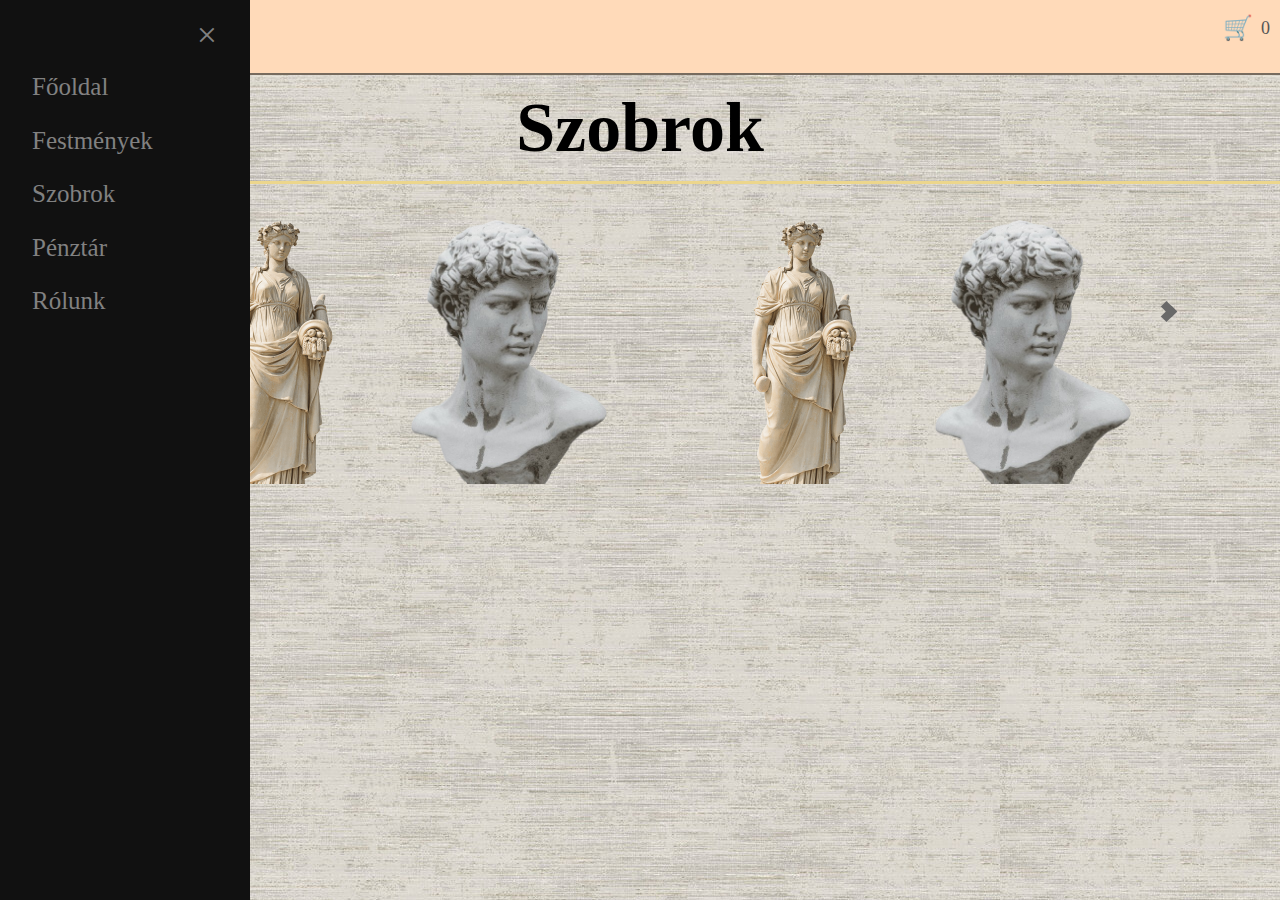
<file: szobrok.html>
<!DOCTYPE html>
<html lang="hu">
<head>
    <meta charset="UTF-8">
    <meta name="viewport" content="width=device-width, initial-scale=1.0">
	<link rel="stylesheet" href="https://www.w3schools.com/w3css/4/w3.css">
    <script src="script.js"></script>
    <title>Szobrok</title>
    <style>
    /*menu*/
.sidenav1 {
  height: 100%;
  width: 250px;
  position: fixed;
  z-index: 1;
  top: 0;
  left: 0;
  background-color: #111;
  overflow-x: hidden;
  transition: 0.8s;
  padding-top: 60px;
}

.sidenav1 a {
  padding: 8px 8px 8px 32px;
  text-decoration: none;
  font-size: 25px;
  color: #818181;
  display: block;
  transition: 0.3s;

}


.sidenav1 a:hover {
  color: #f1f1f1;
}

.sidenav1 .closebtn {
  position: absolute;
  top: 0;
  right: 25px;
  font-size: 36px;
  margin-left: 50px;
}

#main1 {
  transition: margin-left .5s;
  /*padding: 16px;*/
}

@media screen and (max-height: 450px) {
  .sidenav1 {padding-top: 15px;}
  .sidenav1 a {font-size: 18px;}

}

#container {
	height: 200px;
	display: grid;
	place-items: center
}
#slider-container {
	height: 300px;
	width: 85vw;
	max-width: 1400px;
	position: relative;
	overflow: hidden;
	padding: 20px;
}
#slider-container .btn {
	position: absolute;
	top: calc(50% - 30px);
	height: 15px;
	width: 15px;
	border-left: 8px solid #696969;
	border-top: 8px solid #696969;
	cursor: pointer;
}
#slider-container .btn:hover {
	transform: scale(1.2);
}
#slider-container .btn.inactive {
	border-color: #282828
}
#slider-container .btn:first-of-type {
	transform: rotate(-45deg);
	left: 10px
}
#slider-container .btn:last-of-type {
	transform: rotate(135deg);
	right: 10px;
}
#slider-container #slider {
	display: flex;
	width: 1000%;
	height: 100%;
	transition: all .5s;
}
#slider-container #slider .slide {
	height: 90%;
	margin: auto 10px;

	display: grid;
	place-items: center;
}
#slider-container #slider .slide span {
	color: white;
	font-size: 60px;
}
@media only screen and (min-width: 1100px) {
	#slider-container #slider .slide {
		width: calc(2.5% - 20px);
	}
}
@media only screen and (max-width: 1100px) {
	#slider-container #slider .slide {
		width: calc(3.3333333% - 20px);
	}
}
@media only screen and (max-width: 900px) {
	#slider-container #slider .slide {
		width: calc(5% - 20px);
	}
}
@media only screen and (max-width: 550px) {
	#slider-container #slider .slide {
		width: calc(10% - 20px);
	}
}

.slide img{
  cursor: pointer;
}
body{
	background-image: url(kepek/festmenyekhatter5.jfif);
	font-family: 'Cinzel', serif;
	scroll-behavior: smooth;
	line-height: 1.5;
}

#header{
	animation-duration: 3s;
    font-family: 'Cinzel', serif;


border-top: 2px solid #776b5e;
border-bottom: 3px solid #ecd68c;
color: #000;


  text-align: center;
  font-size: 70px; 
  font-weight: bold;
  margin: auto;
  top: 0;
margin-bottom: 0px;
  
  width: 100%;
  transition: 0.2s;
}

.w3-animate-bottom{
	animation-duration: 1.5;
}
    </style>
</head>
<body>
    <div id="mySidenav1" class="sidenav1">
      
		<a href="javascript:void(0)" class="closebtn"  onclick="closeNav1()">&times;</a>
		<a href="index.html"style="--clr:#b89934" data-text="Festmények">Főoldal</a>
		<a href="festmenyek.html" style="--clr:#b89934" data-text="Festmények">Festmények</a>
		<a href="szobrok.html"style="--clr:#b89934" data-text="Festmények">Szobrok</a>
		<a href="kosar.html"style="--clr:#b89934" data-text="Festmények">Pénztár</a>
		<a href="rolunk.html"style="--clr:#b89934" data-text="Festmények">Rólunk</a>
      
        
    </div>


    <div>

   
        <div id="main1"> <!--Fő div: csak akkor tolódik valami odébb a navbarral ha itt van ebben-->
			
            <div style="background-color: peachpuff;padding: 10px;"> <!--Ez ide valszeg nem kell-->
                <span style="font-size:35px;cursor:pointer;width: 25px;" onclick="openNav1()">&#9776; Art Oasis <span style="color: red;">.</span></span>
				<span id="kosar" class="icon-cart" style="float: right; font-size: 24px;     color: #555;     display: flex;
    align-items: center;">🛒  <span     style="margin-left: 8px;
					font-size: 18px;" >0</span></span>
			</div>
        
		<h1 id="header" class="w3-container w3-center w3-animate-bottom">Szobrok</h1>
		

        <div id="container" style="margin-top: 0; padding: 0;" class="w3-container w3-center w3-animate-bottom">
          <div id="slider-container" style="margin-top: 0;">
            <span onclick="slideRight()" class="btn"></span>
            <div id="slider" style="margin-top: 0;">

              <div class="slide" ><img src="kepek/szobor2.png" width="300px" onclick="alert('Még nem elérhető')"></div>  
              <div class="slide"><img src="kepek/szobor4.png" width="200px"  onclick="alert('Még nem elérhető')"></div>
              <div class="slide"><img src="kepek/szobor2.png"  width="300px"  onclick="alert('Még nem elérhető')"></div>
              <div class="slide"><img src="kepek/szobor4.png" width="200px"  onclick="alert('Még nem elérhető')"></div>
              <div class="slide"><img src="kepek/szobor2.png" width="300px"  onclick="alert('Még nem elérhető')"></div>
              <div class="slide"><img src="kepek/szobor4.png" width="200px" onclick="alert('Még nem elérhető')"></div>
              <div class="slide"><img src="kepek/szobor2.png"  width="300px"  onclick="alert('Még nem elérhető')"></div>
              <div class="slide"><img src="kepek/szobor4.png" width="200px"  onclick="alert('Még nem elérhető')"></div>

            </div>
            <span onclick="slideLeft()" class="btn"></span>
          </div>
        </div>
      
            
</div>


        <script>
            var container = document.getElementById('container')
var slider = document.getElementById('slider');
var slides = document.getElementsByClassName('slide').length;
var buttons = document.getElementsByClassName('btn');


var currentPosition = 0;
var currentMargin = 0;
var slidesPerPage = 0;
var slidesCount = slides - slidesPerPage;
var containerWidth = container.offsetWidth;
var prevKeyActive = false;
var nextKeyActive = true;


window.addEventListener("resize", checkWidth);


function checkWidth() {
	containerWidth = container.offsetWidth;
	setParams(containerWidth);
}


function setParams(w) {
	if (w < 551) {
		slidesPerPage = 1;
	} else {
		if (w < 901) {
			slidesPerPage = 2;
		} else {
			if (w < 1101) {
				slidesPerPage = 3;
			} else {
				slidesPerPage = 4;
			}
		}
	}
	slidesCount = slides - slidesPerPage;
	if (currentPosition > slidesCount) {
		currentPosition -= slidesPerPage;
	};
	currentMargin = - currentPosition * (100 / slidesPerPage);
	slider.style.marginLeft = currentMargin + '%';
	if (currentPosition > 0) {
		buttons[0].classList.remove('inactive');
	}
	if (currentPosition < slidesCount) {
		buttons[1].classList.remove('inactive');
	}
	if (currentPosition >= slidesCount) {
		buttons[1].classList.add('inactive');
	}
}


setParams();


function slideRight() {
	if (currentPosition != 0) {
		slider.style.marginLeft = currentMargin + (100 / slidesPerPage) + '%';
		currentMargin += (100 / slidesPerPage);
		currentPosition--;
	};
	if (currentPosition === 0) {
		buttons[0].classList.add('inactive');
	}
	if (currentPosition < slidesCount) {
		buttons[1].classList.remove('inactive');
	}
};


function slideLeft() {
	if (currentPosition != slidesCount) {
		slider.style.marginLeft = currentMargin - (100 / slidesPerPage) + '%';
		currentMargin -= (100 / slidesPerPage);
		currentPosition++;
	};
	if (currentPosition == slidesCount) {
		buttons[1].classList.add('inactive');
	}
	if (currentPosition > 0) {
		buttons[0].classList.remove('inactive');
	}
};

        </script>
</body>
</html>
</file>
<file: style.css>
*{
    box-sizing: border-box;

}


/*menu*/
.sidenav {
  height: 100%;
  width: 250px;
  position: fixed;
  z-index: 1;
  top: 0;
  left: 0;
  background-color: #111;
  overflow-x: hidden;
  padding-top: 60px;
  opacity: 90%;
}

.sidenav a {
  padding: 6px 8px 6px 16px;
  text-decoration: none;
  font-size: 25px;
  color: #818181;
  display: block;
}

.sidenav a:hover {
  color: #f1f1f1;
}

.main {
  margin-left: 250px; /* Same as the width of the sidenav */
  font-size: 28px; /* Increased text to enable scrolling */
  padding: 0px 10px;
}

@media screen and (max-width: 1400px) {
  .sidenav {
    width: 100%;
    height: auto;
    position: relative;
    padding-top: 10px;
  }
  .sidenav a {float: left;}
}

@media screen and (max-width: 400px) {
  .sidenav a {
    
    text-align: center;
    float: none ;
  }
}


/*főoldal*/
img{
    width: 100%;
    height: 100%;
    vertical-align: middle;
object-fit: cover;
object-position: center;
border: 4px solid #665e57;
padding: 0.5rem;
box-shadow: 0px 4px 8px #9193a4;

}



body{
  background-image: url(3.png), url(fohatter.jpg);
  background-position: right top, auto;
  background-size: 2150px, auto;
  background-repeat: no-repeat, repeat;


}
.gallary{
    margin: auto;
    max-width: 800px;
    padding:1rem;
}

.text{
    grid-area: 2/2/5/5;
    align-self: center;
    justify-self: center;
    
}
h1{
font-family: 'Cinzel', serif;
font-size: 2.2rem;
margin: 0.2rem 0;
border-top: 2px solid #776b5e;
border-bottom: 3px solid #ecd68c;
}
.text p{
    font-family: 'Alegreya', serif;
    font-size: 1.5rem;
    color:#3f3f3e;
    letter-spacing: 5px;
}
.text span{
    font-size:2rem;
    color: red;
}

.image{
  position: relative;
}

@keyframes balra {
  from {left: 100px;}
  to {left: 0px;}
}

@keyframes jobbra {
  from {right: 100px;}
  to {right: 0px;}
}

@keyframes kicsitbalra {
  from {left: 50px;}
  to {left: 0px;}
}

@keyframes kicsitjobbra {
  from {right: 50px;}
  to {right: 0px;}
}

.image1{
    grid-area: 1/1/3/2;
    animation: jobbra 5s;
}
.image2{
    grid-area: 1/2/2/4;
    animation: kicsitbalra 5s;
}
.image3{
    grid-area: 1/5/4/6;
    animation: balra 5s;

}
.image4{
    grid-area: 3/1/6/2;
    animation: jobbra 5s;
}
.image5{
    grid-area: 5/3/6/5;
    animation: kicsitjobbra 5s;
    
}
.image6{
    grid-area: 4/5/6/6;
    animation: balra 5s;
}

@media screen and (min-width: 700px){
  .gallary{
  max-width: 1000px;
  display: grid;
  grid-template-columns: 1fr 0.1fr 0.8fr 0.1fr 1fr;
  grid-template-rows: 24vh 10vh 15vh 10vh 24vh;
  grid-gap: 1rem;
}
}

@media screen and (max-width: 701px){
.image{
margin-bottom: 1rem;
}
}


ul {
    position: relative;
    display: flex;
    flex-direction: column;
    gap: 30px;
    font-family: 'Cinzel', serif;

}

ul li {
    position: relative;
    list-style: none;
}

ul li a {
  
    position: relative;
    font-size: 28pt;
    text-decoration: none;


    -webkit-text-stroke:rgba(255, 255, 255, 0.5);
    font-family: 'Cinzel', serif;

  }

ul li a::before {
    content: attr(data-text);
    position: absolute;
    color: var(--clr);
    width: 0;
    overflow: hidden;
    transition: 0.5s;
    -webkit-text-stroke:  #dabc5b;
    font-family: 'Cinzel', serif;
}

ul li a:hover::before {
    width: 100%;
    filter: drop-shadow(0 0 0px #dabc5b);
    font-family: 'Cinzel', serif;
}


a{
  font-family: 'Cinzel', serif;
  font-size: 2.2rem;
}
</file>
<file: festmenyek.css>
/*menu*/
.sidenav1 {
  height: 100%;
  width: 0;
  position: fixed;
  z-index: 1;
  top: 0;
  left: 0;
  background-color: #111;
  overflow-x: hidden;
  transition: 0.5s;
  padding-top: 60px;
}

.sidenav1 a {
  padding: 8px 8px 8px 32px;
  text-decoration: none;
  font-size: 25px;
  color: #818181;
  display: block;
  transition: 0.3s;
}

.sidenav1 a:hover {
  color: #f1f1f1;
}

.sidenav1 .closebtn {
  position: absolute;
  top: 0;
  right: 25px;
  font-size: 36px;
  margin-left: 50px;
}

#main1 {
  transition: margin-left .5s;
  /*padding: 16px;*/
}

@media screen and (max-height: 450px) {
  .sidenav1 {padding-top: 15px;}
  .sidenav1 a {font-size: 18px;}
}

/*oldal*/
body {
  margin: 0;
  scroll-behavior: smooth;
	line-height: 1.5;
}

.container {
  width: 1400px;
  max-width: 90vw;
  margin: auto;
  text-align: center;
  padding-top: 10px;
  transition: transform .5s;
}

svg {
  width: 30px;
  cursor: pointer;
}

header {
  display: flex;
  align-items: center;
  justify-content: space-between;
  padding: 30px 0;
}

header .icon-cart {
  position: relative;
}

header .icon-cart span {
  display: flex;
  width: 30px;
  height: 30px;
  background-color: red;
  justify-content: center;
  align-items: center;
  color: #f1f1f1;
  border-radius: 50%;
  position: absolute;
  top: 50%;
  right: -20px;
}

.listProduct .item img {
  width: 100%;
}

.listProduct {
  display: grid;
  grid-template-columns: repeat(3, 1fr);
  gap: 20px;
}

.listProduct .item {
  background-color: #de7474;
  padding: 10px;
  border-radius: 20px;
}

.listProduct .item h2 {
  font-weight: 500;
  font-size: large;
}

.listProduct .item .price {
  letter-spacing: 5px;
  font-size: small;
}

.listProduct .item button {
  background-color: #000;
  color: #ebebeb;
  padding: 5px 10px;
  border-radius: 20px;
  margin-top: 10px;
  border: none;
  cursor: pointer;
}


.cartTab {
  width: 450px;
  max-width: 100%;
  background-color: #000;
  color: #ebebeb;
  position: fixed;
  inset: 0 -450px 0 auto;
  display: grid;
  grid-template-rows: 70px 1fr 70px;
  transition: .5s;
}

.cartTab h1 {
  padding: 20px;
  margin: 0;
  font-weight: 300;
}

.cartTab .btn {
  display: grid;
  grid-template-columns: repeat(2, 1fr);
}

.cartTab .btn button {
  background-color: gold;
  border: none;
  font-family: 500;
  cursor: pointer;
  color: #000;
}

.cartTab .btn button.close {
  background-color: salmon;
}

.cartTab .listCart .item img {
  width: 100%;
}

.cartTab .listCart .item {
  display: grid;
  grid-template-columns: 70px 150px 50px 1fr;
  gap: 10px;
  text-align: center;
  align-items: center;
  padding-left: 20px;
  padding-top: 10px;
}

.listCart .quantity span {
  display: inline-block;
  width: 25px;
  height: 25px;
  background-color: #ebebeb;
  color: plum;
  border-radius: 50%;
  cursor: pointer;
}

.listCart .quantity span:nth-child(2) {
  background-color: transparent;
  color: #dedede;
}

.listCart .item:nth-child(even) {
  background-color: #818181;
}

.cartTab .listCart {
  overflow: auto;
}

.cartTab .listCart::-webkit-scrollbar {
  width: 0;
}


body.showCart .cartTab {
  inset: 0 0 0 auto;
}

body.showCart .container {
  transform: translateX(-250px);
}
</file>
